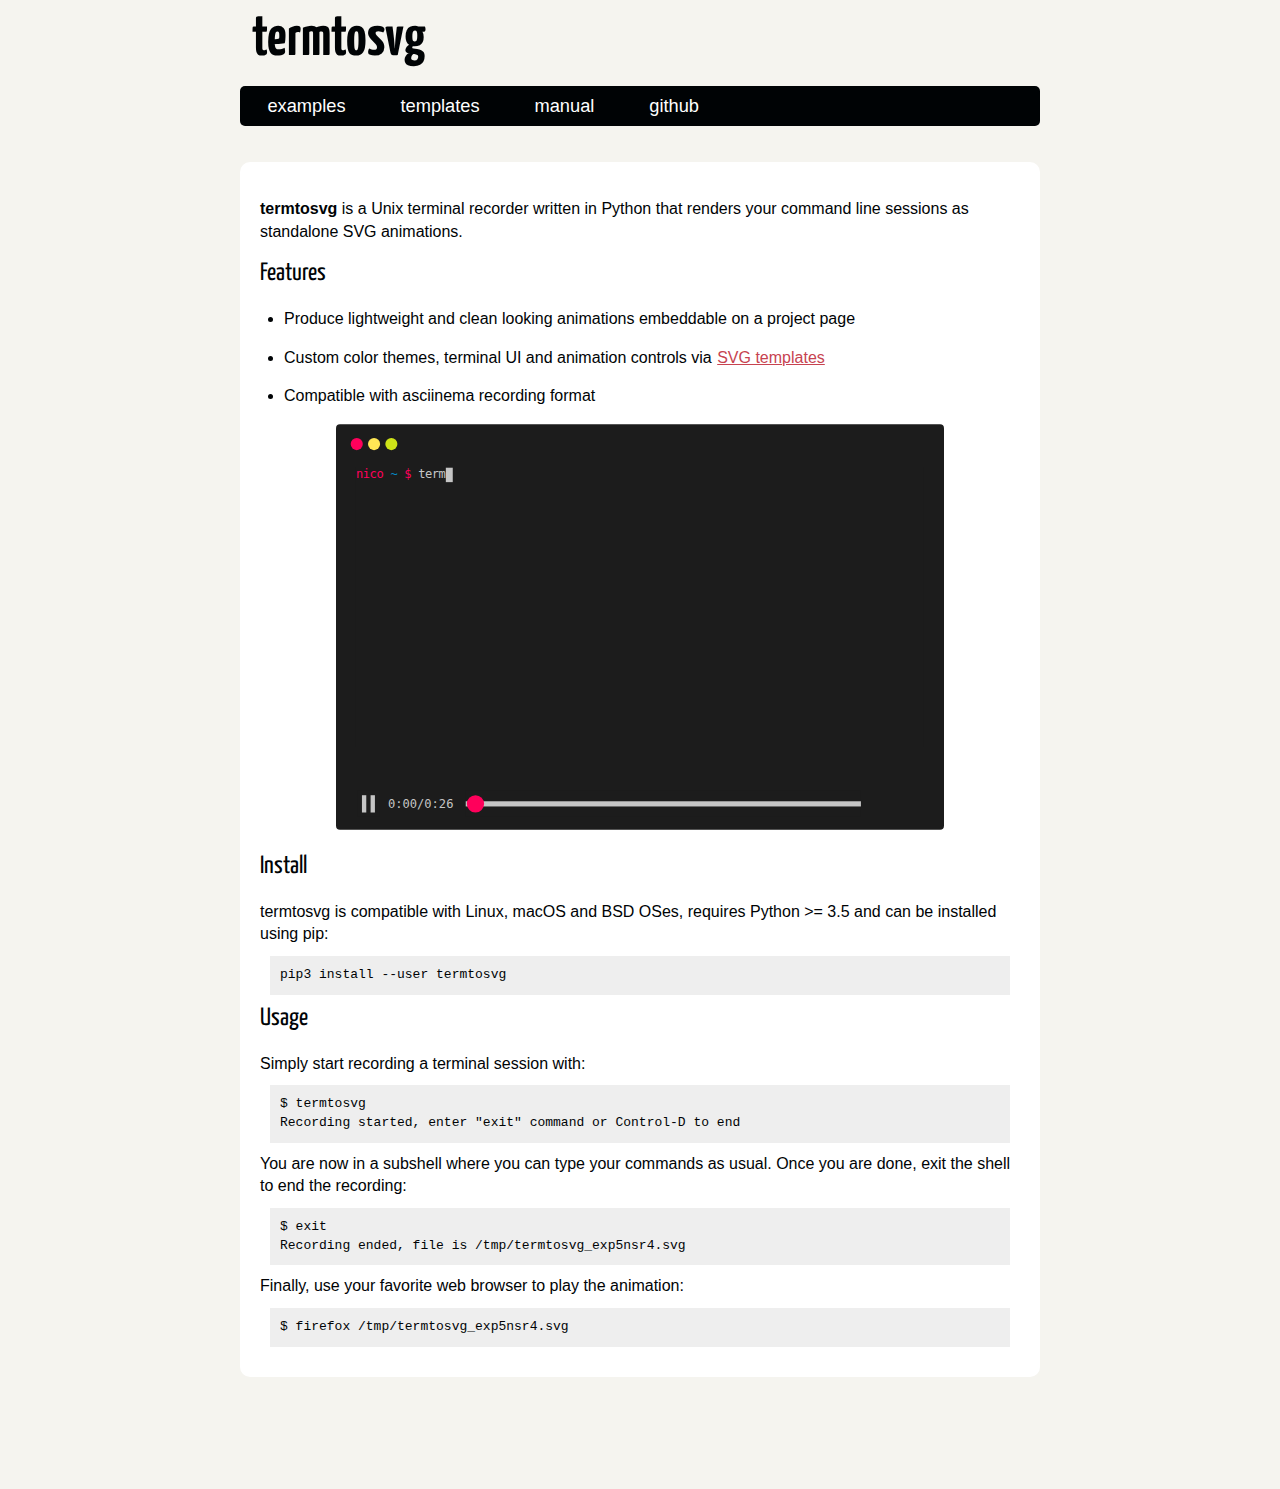
<file: index.html>
<!DOCTYPE html>
<html lang="en">
<head>
    <meta charset="utf-8"/>
    <title>termtosvg</title>
    <link rel="stylesheet" href="theme/css/main.css"/>
</head>

<body id="index" class="home">
<header id="banner" class="body">
    <h1><a href="index.html">termtosvg</a></h1>
    <nav>
        <ul>
            <li><a href="pages/examples.html">examples</a></li>
            <li><a href="pages/templates.html">templates</a></li>
            <li><a href="https://github.com/nbedos/termtosvg/blob/master/man/termtosvg.md">manual</a></li>
            <li><a href="https://github.com/nbedos/termtosvg">github</a></li>
        </ul>
    </nav>
</header><!-- /#banner -->
<section id="content" class="body">
    <p><b>termtosvg</b> is a Unix terminal recorder written in Python that renders your command
        line sessions as standalone SVG animations.</p>

    <h2>Features</h2>
    <ul>
        <li>Produce lightweight and clean looking animations embeddable on a project page</li>
        <li>Custom color themes, terminal UI and animation controls via
            <a href="pages/templates.html">SVG templates</a></li>
        <li>Compatible with asciinema recording format</li>
    </ul>

    <p align="center">
        <object data="examples/awesome_window_frame_js.svg" width="80%"></object>
    </p>

    <h2>Install</h2>
    termtosvg is compatible with Linux, macOS and BSD OSes, requires Python >= 3.5 and can be installed using pip:
    <pre>pip3 install --user termtosvg</pre>

    <h2>Usage</h2>
    Simply start recording a terminal session with:

    <pre>$ termtosvg
Recording started, enter "exit" command or Control-D to end
</pre>
    You are now in a subshell where you can type your commands as usual.
    Once you are done, exit the shell to end the recording:

    <pre>
$ exit
Recording ended, file is /tmp/termtosvg_exp5nsr4.svg
</pre>
    Finally, use your favorite web browser to play the animation:
    <pre>
$ firefox /tmp/termtosvg_exp5nsr4.svg
</pre>


</section>
<section id="extras" class="body">
</section><!-- /#extras -->

<footer id="contentinfo" class="body">
</footer><!-- /#contentinfo -->

</body>
</html>
</file>
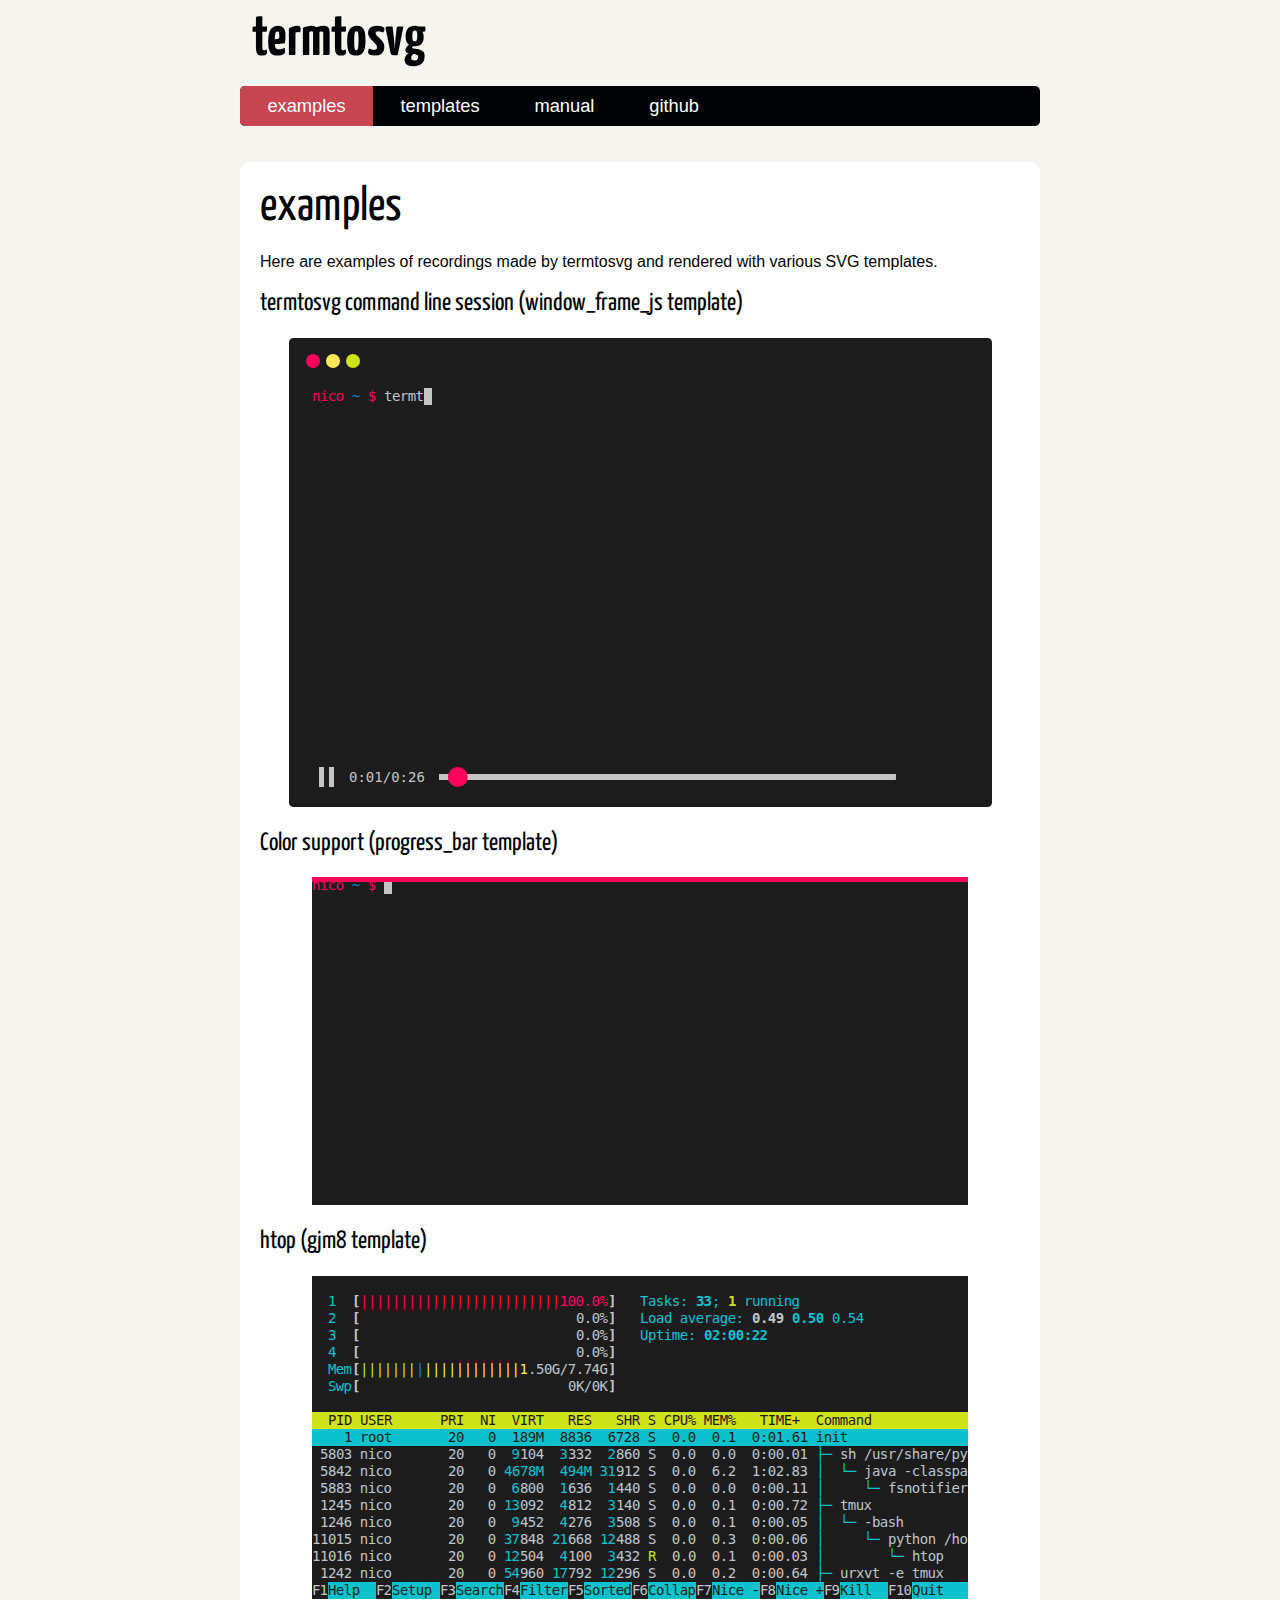
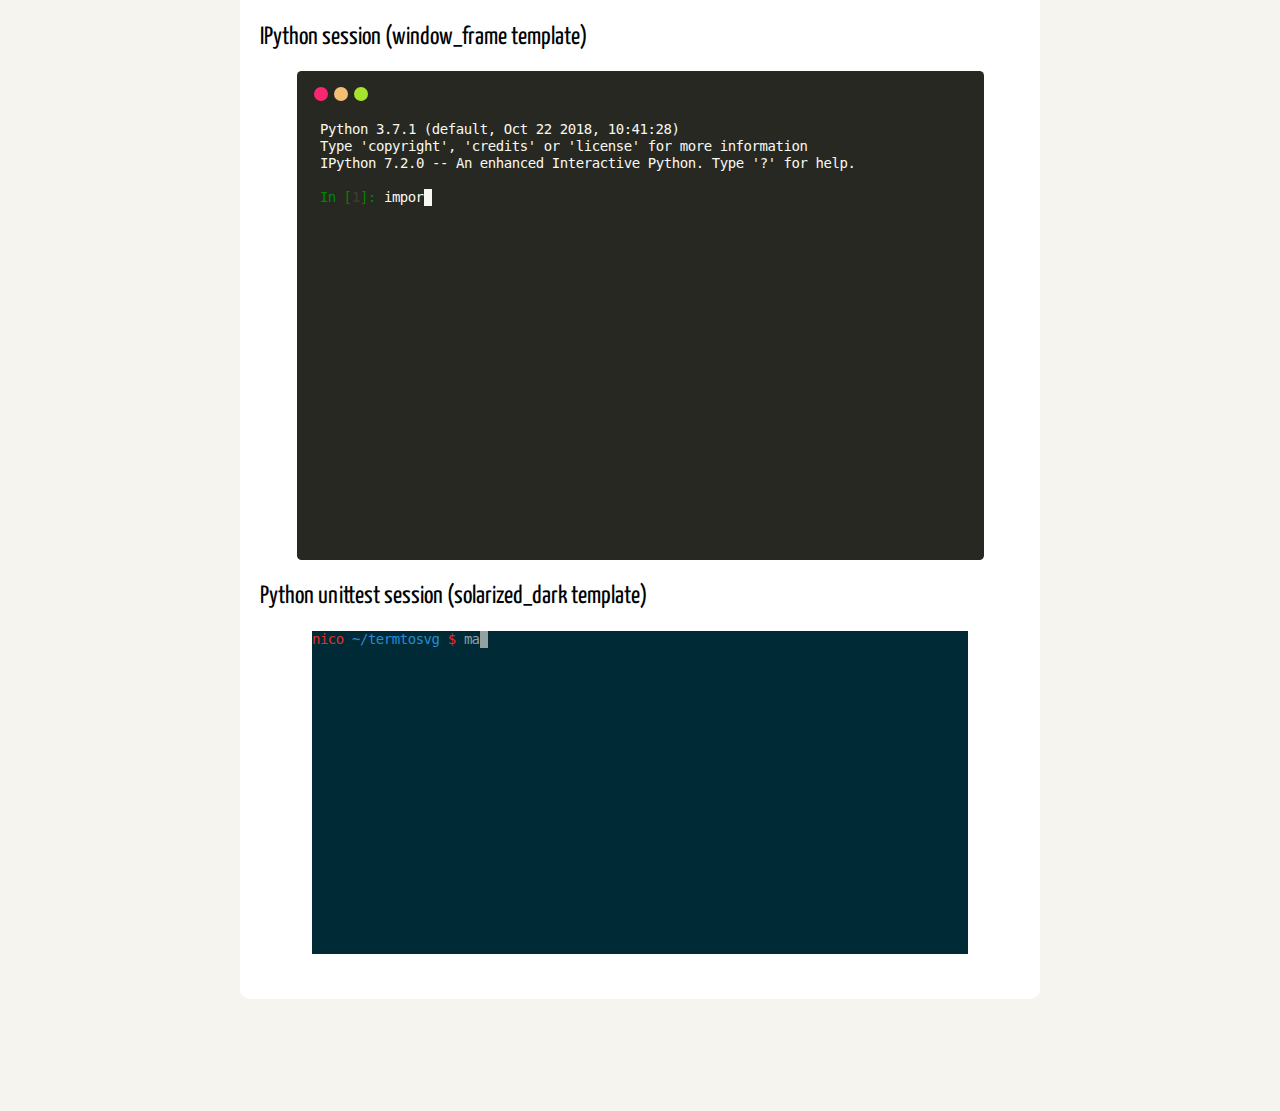
<file: pages/examples.html>
<!DOCTYPE html>
<html lang="en">
<head>
        <meta charset="utf-8" />
        <title>examples</title>
        <link rel="stylesheet" href="../theme/css/main.css" />
</head>

<body id="index" class="home">
        <header id="banner" class="body">
                <h1><a href="../index.html">termtosvg</a></h1>
                <nav><ul>
                    <li class="active"><a href="examples.html">examples</a></li>
                    <li><a href="templates.html">templates</a></li>
                    <li><a href="https://github.com/nbedos/termtosvg/blob/master/man/termtosvg.md">manual</a></li>
                    <li><a href="https://github.com/nbedos/termtosvg">github</a></li>
                </ul></nav>
        </header><!-- /#banner -->
<section id="content" class="body">
    <h1 class="entry-title">examples</h1>
    
    <p>Here are examples of recordings made by termtosvg and rendered with various SVG templates.</p>

    <h2>termtosvg command line session (window_frame_js template)</h2>
    <p align="center">
        <object data="../examples/awesome_window_frame_js.svg"></object>
    </p>

    <h2>Color support (progress_bar template)</h2>
    <p align="center">
        <object data="../examples/colors_progress_bar.svg"></object>
    </p>

    <h2>htop  (gjm8 template)</h2>
    <p align="center">
        <object data="../examples/htop_gjm8.svg"></object>
    </p>

    <h2>IPython session (window_frame template)</h2>
    <p align="center">
        <object data="../examples/ipython_window_frame.svg"></object>
    </p>

    <h2>Python unittest session (solarized_dark template)</h2>
    <p align="center">
        <object data="../examples/unittest_solarized_dark.svg"></object>
    </p>

</section>
        <section id="extras" class="body">
        </section><!-- /#extras -->
        <footer id="contentinfo" class="body">
        </footer><!-- /#contentinfo -->
</body>
</html>
</file>
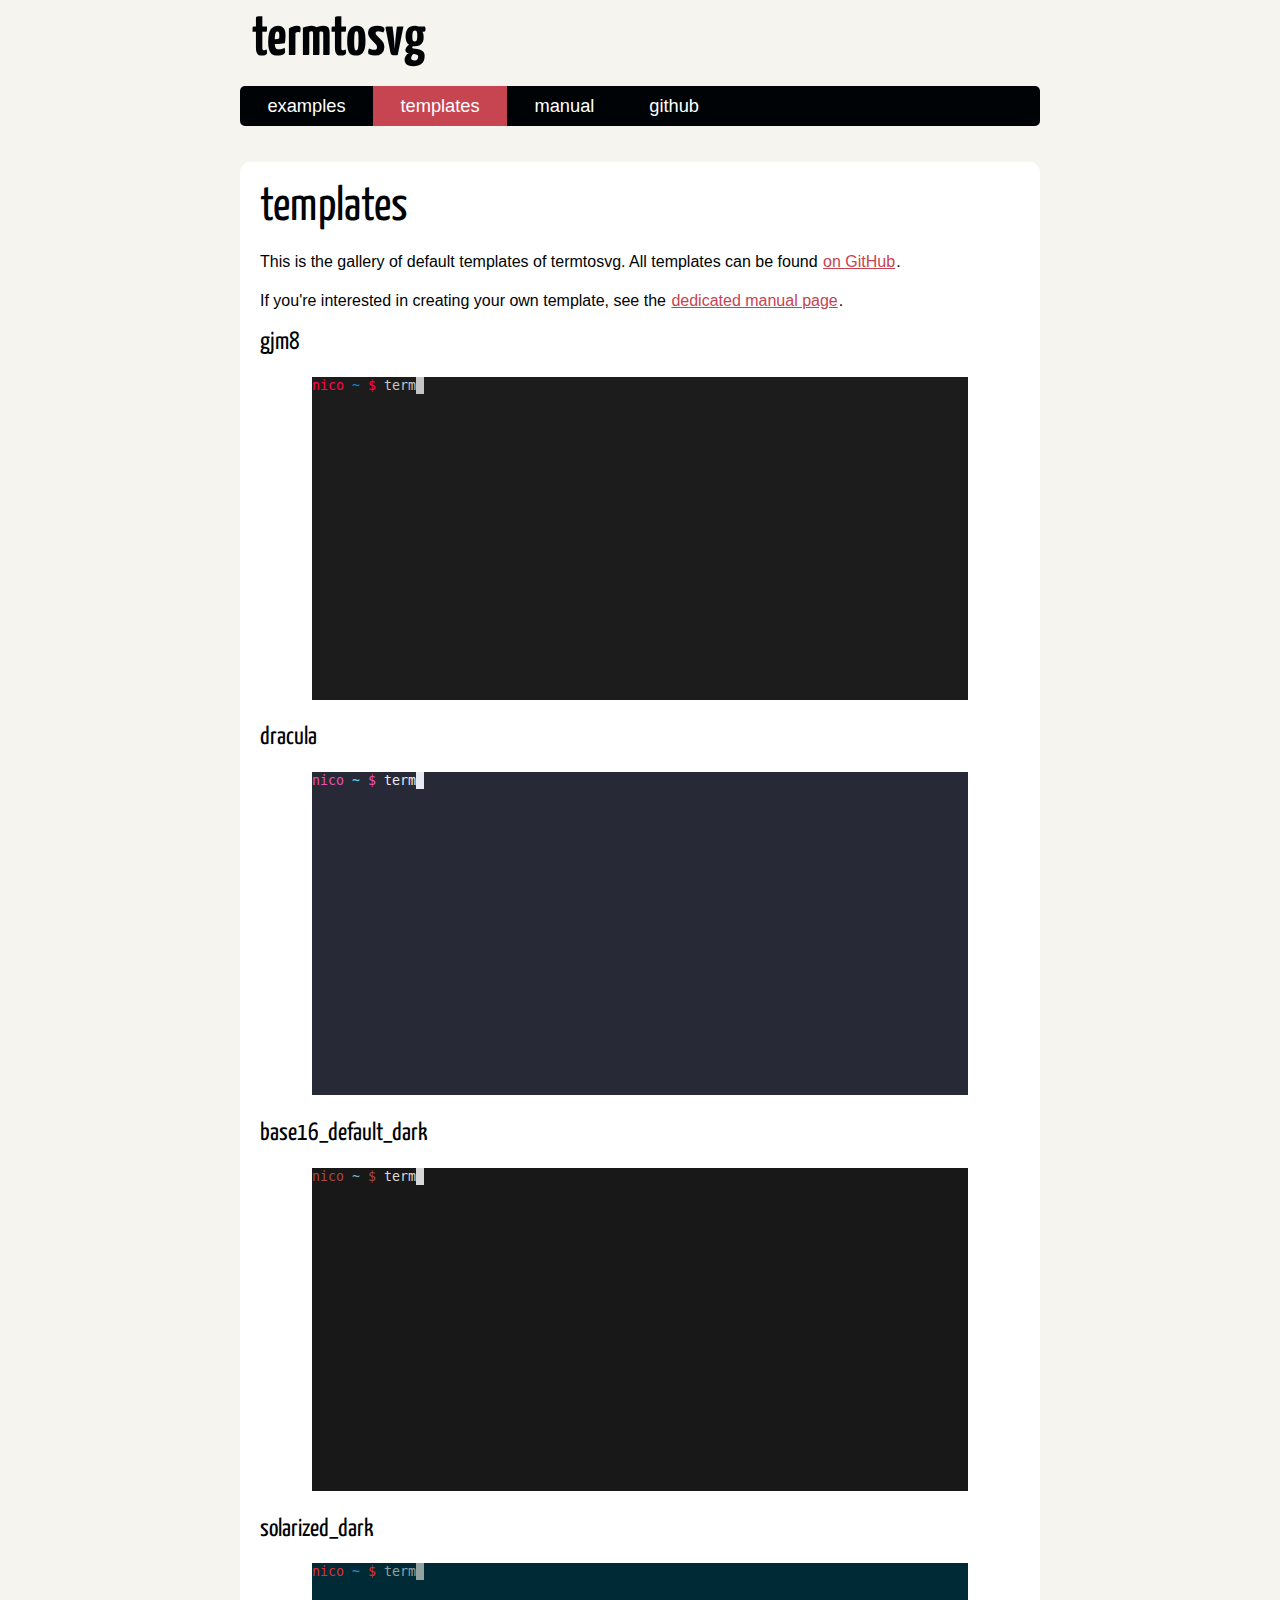
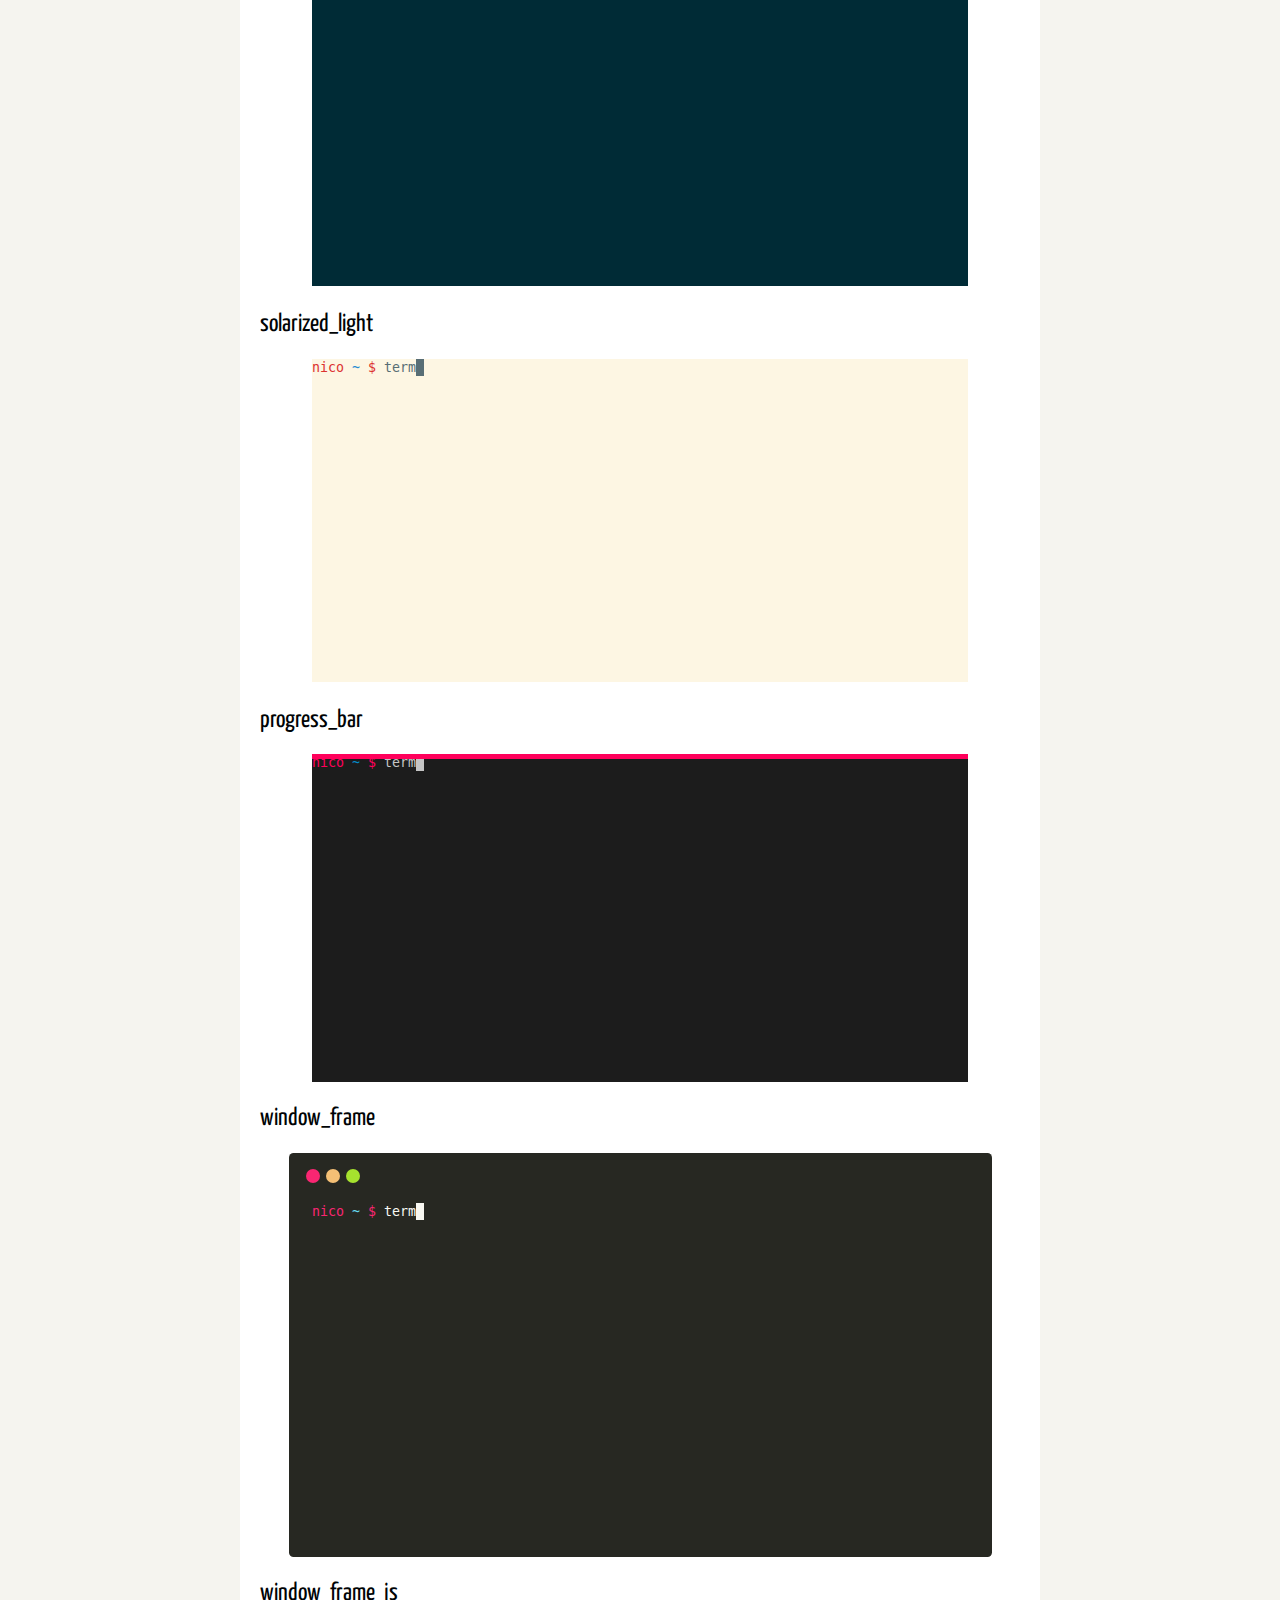
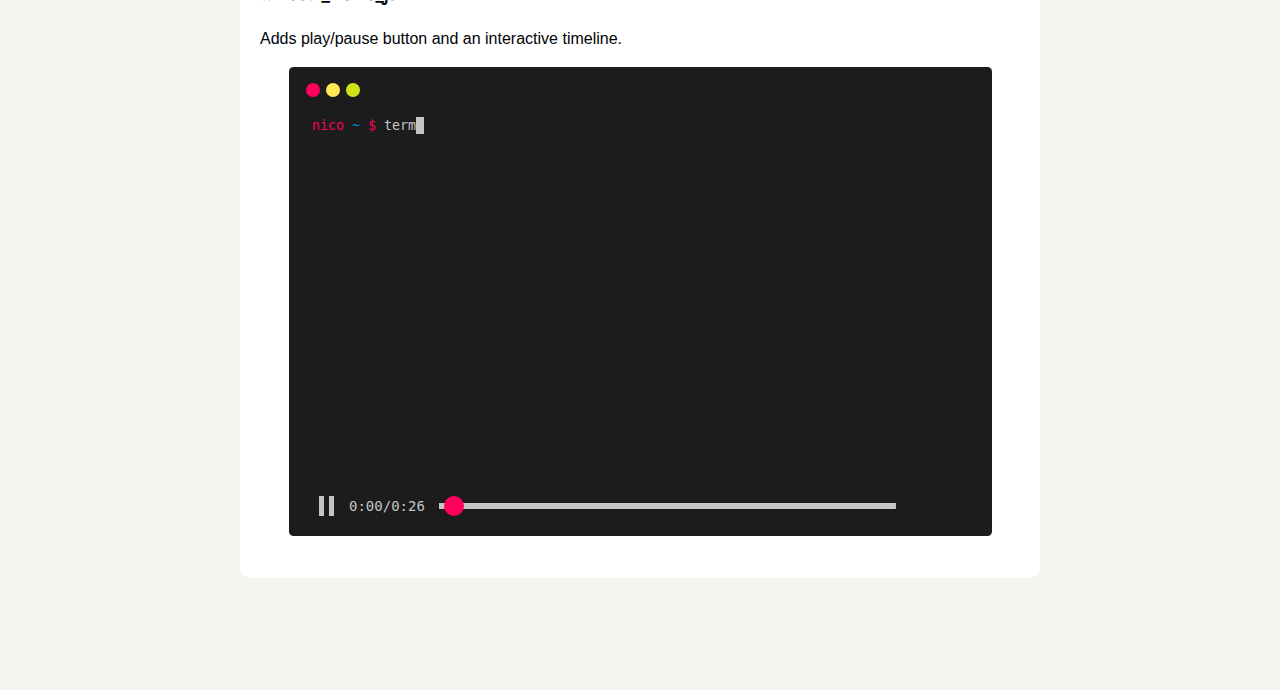
<file: pages/templates.html>
<!DOCTYPE html>
<html lang="en">
<head>
    <meta charset="utf-8"/>
    <title>templates</title>
    <link rel="stylesheet" href="../theme/css/main.css"/>
</head>

<body id="index" class="home">
<header id="banner" class="body">
    <h1><a href="../index.html">termtosvg</a></h1>
    <nav>
        <ul>
            <li><a href="examples.html">examples</a></li>
            <li class="active"><a href="templates.html">templates</a></li>
            <li>
                <a href="https://github.com/nbedos/termtosvg/blob/master/man/termtosvg.md">manual</a>
                <li><a href="https://github.com/nbedos/termtosvg">github</a></li>
        </ul>
    </nav>
</header><!-- /#banner -->
<section id="content" class="body">
    <h1 class="entry-title">templates</h1>

    <p>This is the gallery of default templates of termtosvg. All templates can
    be found <a href="https://github.com/nbedos/termtosvg/tree/develop/termtosvg/data/templates">on GitHub</a>.</p>
    <p>If you're interested in creating your own template, see the
    <a href="https://github.com/nbedos/termtosvg/blob/develop/man/termtosvg-templates.md">dedicated manual page</a>.</p>

    <h2>gjm8</h2>
    <p align="center">
        <object data="../templates/gjm8.svg"></object>
    </p>
    <h2>dracula</h2>
    <p align="center">
        <object data="../templates/dracula.svg"></object>
    </p>
    <h2>base16_default_dark</h2>
    <p align="center">
        <object data="../templates/base16_default_dark.svg"></object>
    <p>
    <h2>solarized_dark</h2>
    <p align="center">
        <object data="../templates/solarized_dark.svg"></object>
    </p>
    <h2>solarized_light</h2>
    <p align="center">
        <object data="../templates/solarized_light.svg"></object>
    </p>
    <h2>progress_bar</h2>
    <p align="center">
        <object data="../templates/progress_bar.svg"></object>
    </p>
    <h2>window_frame</h2>
    <p align="center">
        <object data="../templates/window_frame.svg"></object>
    </p>
    <h2>window_frame_js</h2>
    Adds play/pause button and an interactive timeline.
    <p align="center">
        <object data="../templates/window_frame_js.svg"></object>
    </p>
</section>
<section id="extras" class="body">
</section><!-- /#extras -->

<footer id="contentinfo" class="body">
</footer><!-- /#contentinfo -->

</body>
</html>
</file>
<file: theme/css/main.css>
/*
	Name: Smashing HTML5
	Date: July 2009
	Description: Sample layout for HTML5 and CSS3 goodness.
	Version: 1.0
	License: MIT <http://opensource.org/licenses/MIT>
	Licensed by: Smashing Media GmbH <http://www.smashingmagazine.com/>
	Original author: Enrique Ramírez <http://enrique-ramirez.com/>
*/

/* Imports */
@import url("reset.css");
@import url("pygment.css");
@import url("typogrify.css");
@import url(https://fonts.googleapis.com/css?family=Yanone+Kaffeesatz&subset=latin);

/***** Global *****/
/* Body */
body {
    background: #F5F4EF;
    color: #000305;
    font-size: 100%; /* Base font size: 14px */
    font-family: 'Trebuchet MS', Trebuchet, 'Lucida Sans Unicode', 'Lucida Grande', 'Lucida Sans', Arial, sans-serif;
    line-height: 1.429;
    margin: 0;
    padding: 0;
    text-align: left;
}

/* Headings */
h1 {font-size: 2em }
h2 {font-size: 1.571em}	/* 22px */
h3 {font-size: 1.429em}	/* 20px */
h4 {font-size: 1.286em}	/* 18px */
h5 {font-size: 1.143em}	/* 16px */
h6 {font-size: 1em}		/* 14px */

h1, h2, h3, h4, h5, h6 {
	font-weight: 400;
	line-height: 1.1;
	margin-bottom: .8em;
    font-family: 'Yanone Kaffeesatz', arial, serif;
}

h3, h4, h5, h6 { margin-top: .8em; }
	
hr { border: 2px solid #EEEEEE; }

/* Anchors */
a {outline: 0;}
a img {border: 0px; text-decoration: none;}
a:link, a:visited {
	color: #C74350;
	padding: 0 1px;
	text-decoration: underline;
}
a:hover, a:active {
	background-color: #C74350;
	color: #fff;
	text-decoration: none;
	text-shadow: 1px 1px 1px #333;
}

h1 a:hover {
    background-color: inherit
}
	
/* Paragraphs */
div.line-block,
p { margin-top: 1em;
    margin-bottom: 1em;}

strong, b {font-weight: bold;}
em, i {font-style: italic;}

/* Lists */
ul {
	list-style: outside disc;
	margin: 0em 0 0 1.5em;
}

ol {
	list-style: outside decimal;
	margin: 0em 0 0 1.5em;
}

li { margin-top: 0.5em;
     margin-bottom: 1em; }

.post-info {
    float:right;
    margin:10px;
    padding:5px;
}

.post-info p{
    margin-top: 1px;
    margin-bottom: 1px;
}

.readmore { float: right }

dl {margin: 0 0 1.5em 0;}
dt {font-weight: bold;}
dd {margin-left: 1.5em;}

pre{background-color:  rgb(238, 238, 238); padding: 10px; margin: 10px; overflow: auto;}

/* Quotes */
blockquote {
    margin: 20px;
    font-style: italic;
}
cite {}

q {}

div.note {
   float: right;
   margin: 5px;
   font-size: 85%;
   max-width: 300px;
}

/* Tables */
table {margin: .5em auto 1.5em auto; width: 98%;}
	
	/* Thead */
	thead th {padding: .5em .4em; text-align: left;}
	thead td {}

	/* Tbody */
	tbody td {padding: .5em .4em;}
	tbody th {}
	
	tbody .alt td {}
	tbody .alt th {}
	
	/* Tfoot */
	tfoot th {}
	tfoot td {}
	
/* HTML5 tags */
header, section, footer,
aside, nav, article, figure {
	display: block;
}

/***** Layout *****/
.body {clear: both; margin: 0 auto; width: 800px;}
img.right, figure.right {float: right; margin: 0 0 2em 2em;}
img.left, figure.left {float: left; margin: 0 2em 2em 0;}

/*
	Header
*****************/
#banner {
	margin: 0 auto;
	padding: 2.5em 0 0 0;
}

	/* Banner */
	#banner h1 {font-size: 3.571em; line-height: 0;}
	#banner h1 a:link, #banner h1 a:visited {
		color: #000305;
		display: block;
		font-weight: bold;
		margin: 0 0 .6em .2em;
		text-decoration: none;
	}
	#banner h1 a:hover, #banner h1 a:active {
		background: none;
		color: #C74350;
		text-shadow: none;
	}
	
	#banner h1 strong {font-size: 0.36em; font-weight: normal;}
	
	/* Main Nav */
	#banner nav {
		background: #000305;
		font-size: 1.143em;
		height: 40px;
		line-height: 30px;
		margin: 0 auto 2em auto;
		padding: 0;
		text-align: center;
		width: 800px;
		
		border-radius: 5px;
		-moz-border-radius: 5px;
		-webkit-border-radius: 5px;
	}
	
	#banner nav ul {list-style: none; margin: 0 auto; width: 800px;}
	#banner nav li {float: left; display: inline; margin: 0;}
	
	#banner nav a:link, #banner nav a:visited {
		color: #fff;
		display: inline-block;
		height: 30px;
		padding: 5px 1.5em;
		text-decoration: none;
	}
	#banner nav a:hover, #banner nav a:active,
	#banner nav .active a:link, #banner nav .active a:visited {
		background: #C74451;
		color: #fff;
		text-shadow: none !important;
	}
	
	#banner nav li:first-child a {
		border-top-left-radius: 5px;
		-moz-border-radius-topleft: 5px;
		-webkit-border-top-left-radius: 5px;
		
		border-bottom-left-radius: 5px;
		-moz-border-radius-bottomleft: 5px;
		-webkit-border-bottom-left-radius: 5px;
	}

/*
	Featured
*****************/
#featured {
	background: #fff;
	margin-bottom: 2em;
	overflow: hidden;
	padding: 20px;
	width: 760px;
	
	border-radius: 10px;
	-moz-border-radius: 10px;
	-webkit-border-radius: 10px;
}

#featured figure {
	border: 2px solid #eee;
	float: right;
	margin: 0.786em 2em 0 5em;
	width: 248px;
}
#featured figure img {display: block; float: right;}

#featured h2 {color: #C74451; font-size: 1.714em; margin-bottom: 0.333em;}
#featured h3 {font-size: 1.429em; margin-bottom: .5em;}

#featured h3 a:link, #featured h3 a:visited {color: #000305; text-decoration: none;}
#featured h3 a:hover, #featured h3 a:active {color: #fff;}

/*
	Body
*****************/
#content {
	background: #fff;
	margin-bottom: 2em;
	overflow: hidden;
	padding: 20px 20px;
	width: 760px;
	
	border-radius: 10px;
	-moz-border-radius: 10px;
	-webkit-border-radius: 10px;
}

/*
	Extras
*****************/
#extras {margin: 0 auto 3em auto; overflow: hidden;}

#extras ul {list-style: none; margin: 0;}
#extras li {border-bottom: 1px solid #fff;}
#extras h2 {
	color: #C74350;
	font-size: 1.429em;
	margin-bottom: .25em;
	padding: 0 3px;
}

#extras a:link, #extras a:visited {
	color: #444;
	display: block;
	border-bottom: 1px solid #F4E3E3;
	text-decoration: none;
	padding: .3em .25em;
}

#extras a:hover, #extras a:active {color: #fff;}

	/* Blogroll */
	#extras .blogroll {
		float: left;
		width: 615px;
	}
	
	#extras .blogroll li {float: left; margin: 0 20px 0 0; width: 185px;}
	
	/* Social */
	#extras .social {
		float: right;
		width: 175px;
	}
	
	#extras div[class='social'] a {
		background-repeat: no-repeat;
		background-position: 3px 6px;
		padding-left: 25px;
	}
	
		/* Icons */
		.social a[href*='about.me'] {background-image: url('../images/icons/aboutme.png');}
		.social a[href*='bitbucket.org'] {background-image: url('../images/icons/bitbucket.png');}
		.social a[href*='delicious.com'] {background-image: url('../images/icons/delicious.png');}
		.social a[href*='digg.com'] {background-image: url('../images/icons/digg.png');}
		.social a[href*='facebook.com'] {background-image: url('../images/icons/facebook.png');}
		.social a[href*='gitorious.org'] {background-image: url('../images/icons/gitorious.png');}
		.social a[href*='github.com'],
		.social a[href*='git.io'] {
			background-image: url('../images/icons/github.png');
			background-size: 16px 16px;
		}
		.social a[href*='gittip.com'] {background-image: url('../images/icons/gittip.png');}
		.social a[href*='plus.google.com'] {background-image: url('../images/icons/google-plus.png');}
		.social a[href*='groups.google.com'] {background-image: url('../images/icons/google-groups.png');}
		.social a[href*='news.ycombinator.com'],
		.social a[href*='hackernewsers.com'] {background-image: url('../images/icons/hackernews.png');}
		.social a[href*='last.fm'], .social a[href*='lastfm.'] {background-image: url('../images/icons/lastfm.png');}
		.social a[href*='linkedin.com'] {background-image: url('../images/icons/linkedin.png');}
		.social a[href*='reddit.com'] {background-image: url('../images/icons/reddit.png');}
		.social a[type$='atom+xml'], .social a[type$='rss+xml'] {background-image: url('../images/icons/rss.png');}
		.social a[href*='slideshare.net'] {background-image: url('../images/icons/slideshare.png');}
		.social a[href*='speakerdeck.com'] {background-image: url('../images/icons/speakerdeck.png');}
		.social a[href*='stackoverflow.com'] {background-image: url('../images/icons/stackoverflow.png');}
		.social a[href*='twitter.com'] {background-image: url('../images/icons/twitter.png');}
		.social a[href*='vimeo.com'] {background-image: url('../images/icons/vimeo.png');}
		.social a[href*='youtube.com'] {background-image: url('../images/icons/youtube.png');}

/*
	About
*****************/
#about {
	background: #fff;
	font-style: normal;
	margin-bottom: 2em;
	overflow: hidden;
	padding: 20px;
	text-align: left;
	width: 760px;
	
	border-radius: 10px;
	-moz-border-radius: 10px;
	-webkit-border-radius: 10px;
}

#about .primary {float: left; width: 165px;}
#about .primary strong {color: #C64350; display: block; font-size: 1.286em;}
#about .photo {float: left; margin: 5px 20px;}

#about .url:link, #about .url:visited {text-decoration: none;}

#about .bio {float: right; width: 500px;}

/*
	Footer
*****************/
#contentinfo {padding-bottom: 2em; text-align: right;}

/***** Sections *****/
/* Blog */
.hentry {
	display: block;
	clear: both;
	border-bottom: 1px solid #eee;
	padding: 1.5em 0;
}
li:last-child .hentry, #content > .hentry {border: 0; margin: 0;}
#content > .hentry {padding: 1em 0;}
.hentry img{display : none ;}
.entry-title {font-size: 3em; margin-bottom: 10px; margin-top: 0;}
.entry-title a:link, .entry-title a:visited {text-decoration: none; color: #333;}
.entry-title a:visited {background-color: #fff;}

.hentry .post-info * {font-style: normal;}

	/* Content */
	.hentry footer {margin-bottom: 2em;}
	.hentry footer address {display: inline;}
	#posts-list footer address {display: block;}

	/* Blog Index */
	#posts-list {list-style: none; margin: 0;}
	#posts-list .hentry {padding-left: 10px; position: relative;}
	
	#posts-list footer {
		left: 10px;
		position: relative;
        float: left;
		top: 0.5em;
		width: 190px;
	}
	
	/* About the Author */
	#about-author {
		background: #f9f9f9;
		clear: both;
		font-style: normal;
		margin: 2em 0;
		padding: 10px 20px 15px 20px;
		
		border-radius: 5px;
		-moz-border-radius: 5px;
		-webkit-border-radius: 5px;
	}
	
	#about-author strong {
		color: #C64350;
		clear: both;
		display: block;
		font-size: 1.429em;
	}
	
	#about-author .photo {border: 1px solid #ddd; float: left; margin: 5px 1em 0 0;}
	
	/* Comments */
	#comments-list {list-style: none; margin: 0 1em;}
	#comments-list blockquote {
		background: #f8f8f8;
		clear: both;
		font-style: normal;
		margin: 0;
		padding: 15px 20px;
		
		border-radius: 5px;
		-moz-border-radius: 5px;
		-webkit-border-radius: 5px;
	}
	#comments-list footer {color: #888; padding: .5em 1em 0 0; text-align: right;}
	
	#comments-list li:nth-child(2n) blockquote {background: #F5f5f5;}
	
	/* Add a Comment */
	#add-comment label {clear: left; float: left; text-align: left; width: 150px;}
	#add-comment input[type='text'],
	#add-comment input[type='email'],
	#add-comment input[type='url'] {float: left; width: 200px;}
	
	#add-comment textarea {float: left; height: 150px; width: 495px;}
	
	#add-comment p.req {clear: both; margin: 0 .5em 1em 0; text-align: right;}
	
	#add-comment input[type='submit'] {float: right; margin: 0 .5em;}
	#add-comment * {margin-bottom: .5em;}
</file>
